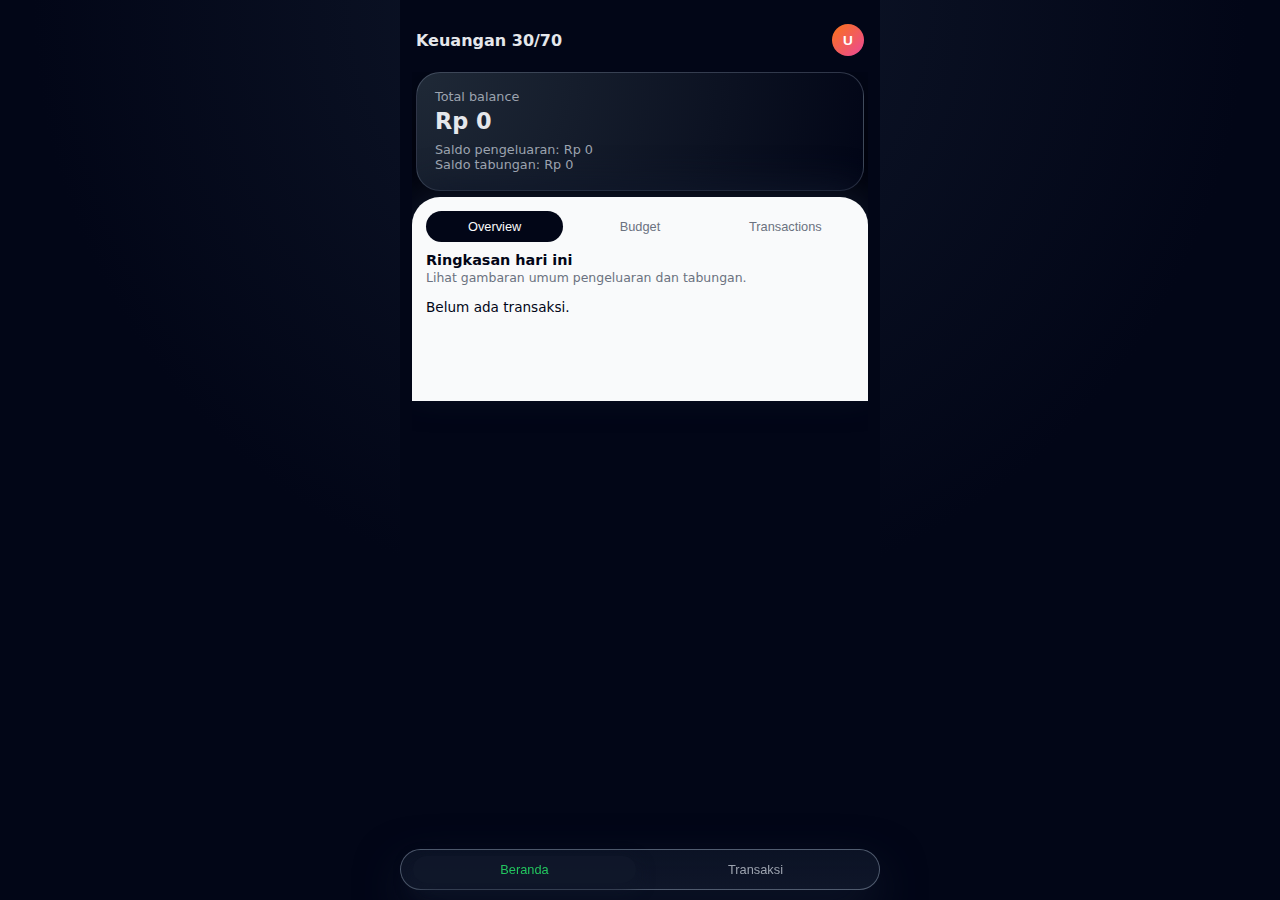
<file: index.html>
<!DOCTYPE html>
<html lang="id">
<head>
  <meta charset="UTF-8" />
  <meta name="viewport" content="width=device-width,initial-scale=1" />
  <title>Dashboard • Keuangan 30/70</title>
  <link rel="manifest" href="manifest.json">
  <link rel="stylesheet" href="styles.css">
  <meta name="theme-color" content="#0f172a">
</head>
<body>
  <div class="app-shell app-shell-dark">
    <!-- Toolbar atas -->
    <header class="app-header toolbar">
      <div class="toolbar-left">
        <span class="toolbar-title">Keuangan 30/70</span>
      </div>
      <div class="toolbar-right">
        <button class="icon-btn" onclick="window.location.href='profil.html'">
          <span class="avatar-circle">U</span>
        </button>
      </div>
    </header>

    <main class="main-content no-padding-top">
      <!-- Kartu saldo gelap di atas -->
      <section class="top-balance-area">
        <article class="card card-balance-large">
          <div class="balance-label">Total balance</div>
          <div id="totalIncome" class="balance-amount">Rp 0</div>
          <div class="balance-sub">
            Saldo pengeluaran: <span id="saldoPengeluaranTop">Rp 0</span>
          </div>
          <div class="balance-sub">
            Saldo tabungan: <span id="saldoTabunganTop">Rp 0</span>
          </div>
        </article>
      </section>

      <!-- Panel putih dengan tab -->
      <section class="panel-white">
        <div class="panel-tabs">
          <button class="panel-tab-btn panel-tab-active" data-tab="overview">Overview</button>
          <button class="panel-tab-btn" data-tab="budget">Budget</button>
          <button class="panel-tab-btn" data-tab="transactions">Transactions</button>
        </div>

        <!-- Tab Overview -->
        <div id="panel-overview" class="panel-tab panel-tab-show">
          <h2 class="panel-title">Ringkasan hari ini</h2>
          <p class="panel-subtitle">
            Lihat gambaran umum pengeluaran dan tabungan.
          </p>
          <ul id="recentList" class="list"></ul>
        </div>

        <!-- Tab Budget -->
        <div id="panel-budget" class="panel-tab">
          <h2 class="panel-title">Budget 30/70</h2>
          <p class="panel-subtitle">
            Penghasilan otomatis dibagi 30% untuk pengeluaran dan 70% untuk tabungan.
          </p>
          <div class="budget-bars">
            <div class="budget-row">
              <span>Pengeluaran (30%)</span>
              <div class="budget-bar">
                <div id="barExpense" class="budget-bar-fill budget-bar-expense"></div>
              </div>
            </div>
            <div class="budget-row">
              <span>Tabungan (70%)</span>
              <div class="budget-bar">
                <div id="barSaving" class="budget-bar-fill budget-bar-saving"></div>
              </div>
            </div>
          </div>
        </div>

        <!-- Tab Transactions -->
        <div id="panel-transactions" class="panel-tab">
          <h2 class="panel-title">Transaksi terakhir</h2>
          <p class="panel-subtitle">
            Daftar singkat pemasukan dan pengeluaran terbaru.
          </p>
          <ul id="recentListPanel" class="list"></ul>
          <button class="btn-link" onclick="window.location.href='transaksi.html'">
            Lihat semua transaksi →
          </button>
        </div>
      </section>
    </main>

    <nav class="bottom-nav">
      <button class="nav-item nav-active" onclick="window.location.href='dashboard.html'">
        <span>Beranda</span>
      </button>
      <button class="nav-item" onclick="window.location.href='transaksi.html'">
        <span>Transaksi</span>
      </button>
    </nav>
  </div>

  <script src="app.js"></script>
</body>
</html>
</file>
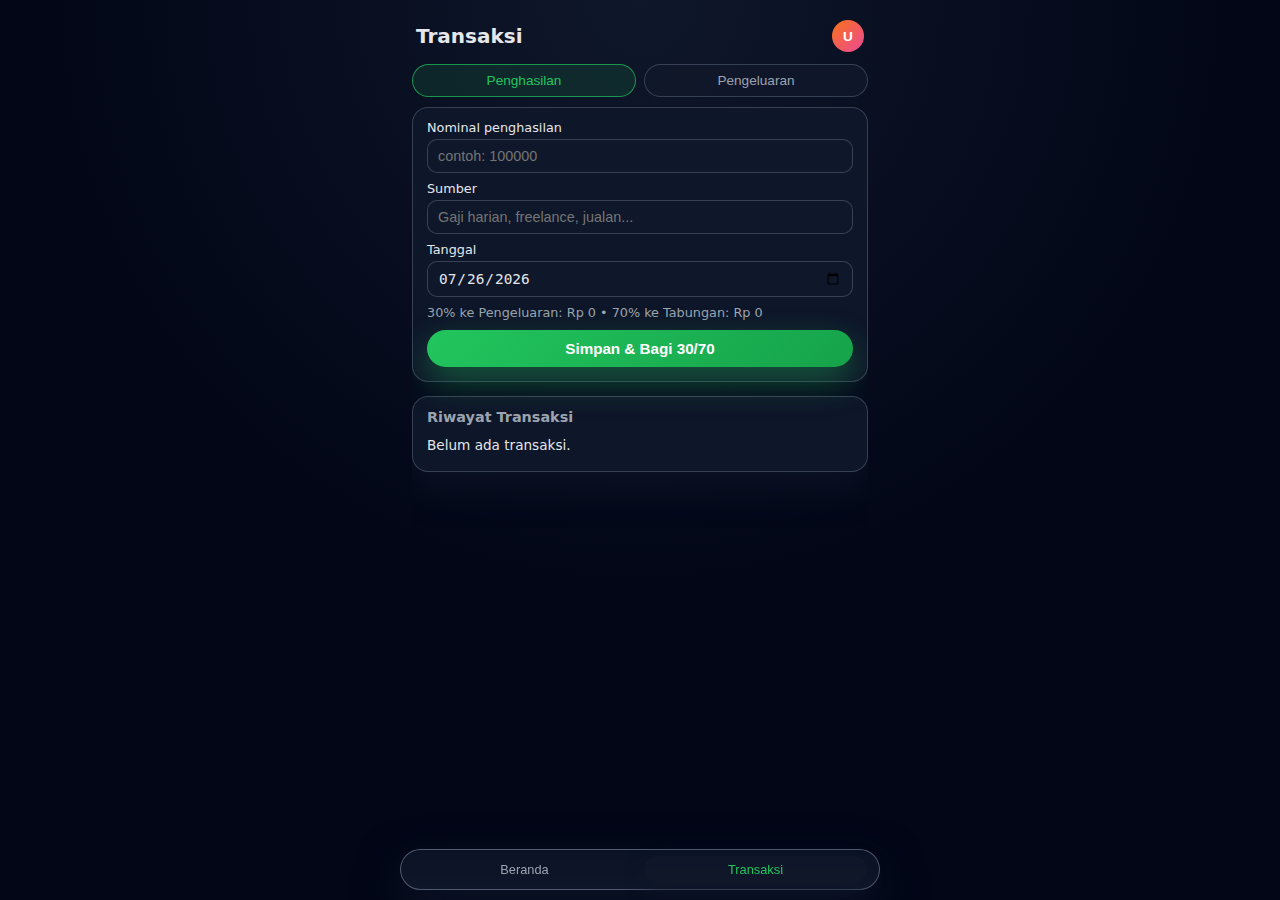
<file: transaksi.html>
<!DOCTYPE html>
<html lang="id">
<head>
  <meta charset="UTF-8" />
  <meta name="viewport" content="width=device-width,initial-scale=1" />
  <title>Transaksi • Keuangan 30/70</title>
  <link rel="manifest" href="manifest.json">
  <link rel="stylesheet" href="styles.css">
  <meta name="theme-color" content="#0f172a">
</head>
<body>
  <div class="app-shell">
    <header class="app-header">
      <h1>Transaksi</h1>
      <button class="icon-btn" onclick="window.location.href='profil.html'">
        <span class="avatar-circle">U</span>
      </button>
    </header>

    <main class="main-content">
      <section class="tabs">
        <button class="tab-btn tab-active" data-tab="income">Penghasilan</button>
        <button class="tab-btn" data-tab="expense">Pengeluaran</button>
      </section>

      <!-- Form Penghasilan -->
      <section id="tab-income" class="tab-panel tab-panel-active">
        <form id="formIncome" class="form-card">
          <label>
            Nominal penghasilan
            <input type="number" id="incomeAmount" required min="1" placeholder="contoh: 100000">
          </label>

          <label>
            Sumber
            <input type="text" id="incomeSource" placeholder="Gaji harian, freelance, jualan...">
          </label>

          <label>
            Tanggal
            <input type="date" id="incomeDate">
          </label>

          <p class="hint" id="incomePreview">
            30% ke Pengeluaran: Rp 0 • 70% ke Tabungan: Rp 0
          </p>

          <button type="submit" class="btn-primary">Simpan & Bagi 30/70</button>
        </form>
      </section>

      <!-- Form Pengeluaran -->
      <section id="tab-expense" class="tab-panel">
        <form id="formExpense" class="form-card">
          <label>
            Nominal pengeluaran
            <input type="number" id="expenseAmount" required min="1" placeholder="contoh: 20000">
          </label>

          <label>
            Kategori
            <input type="text" id="expenseCategory" placeholder="Makan, transport, jajan...">
          </label>

          <label>
            Tanggal
            <input type="date" id="expenseDate">
          </label>

          <p class="hint" id="expensePreview">
            Saldo pengeluaran sebelum: Rp 0 • setelah: Rp 0
          </p>

          <button type="submit" class="btn-primary">Simpan Pengeluaran</button>
        </form>
      </section>

      <section class="card">
        <h2>Riwayat Transaksi</h2>
        <ul id="txList" class="list"></ul>
      </section>
    </main>

    <nav class="bottom-nav">
      <button class="nav-item" onclick="window.location.href='dashboard.html'">
        <span>Beranda</span>
      </button>
      <button class="nav-item nav-active" onclick="window.location.href='transaksi.html'">
        <span>Transaksi</span>
      </button>
    </nav>
  </div>

  <script src="app.js"></script>
</body>
</html>
</file>
<file: styles.css>
:root {
  --bg: #020617;
  --bg-soft: #0f172a;
  --card: #020617;
  --accent: #22c55e;
  --accent-soft: rgba(34,197,94,0.12);
  --danger: #ef4444;
  --text: #e5e7eb;
  --muted: #9ca3af;
  --border: rgba(148,163,184,0.3);
  --radius: 16px;
  --shadow: 0 18px 45px rgba(15,23,42,0.75);
}

*,
*::before,
*::after {
  box-sizing: border-box;
}

html, body {
  margin: 0;
  padding: 0;
  font-family: system-ui, -apple-system, BlinkMacSystemFont, "Inter", sans-serif;
  color: var(--text);
  background: radial-gradient(circle at top, #0f172a, #020617 55%);
  min-height: 100%;
}

body {
  display: flex;
  justify-content: center;
}

.app-shell {
  width: 100%;
  max-width: 480px;
  min-height: 100vh;
  display: flex;
  flex-direction: column;
  padding: 12px 12px 60px;
}

/* khusus dashboard & profil: full dark */
.app-shell-dark {
  background: radial-gradient(circle at top, #020617, #020617 55%);
}

.app-header {
  padding: 8px 4px 12px;
  display: flex;
  align-items: center;
  justify-content: space-between;
}

.app-header h1 {
  font-size: 1.25rem;
  margin: 0;
}

.main-content {
  flex: 1;
  overflow-y: auto;
  padding-bottom: 16px;
}

.center {
  text-align: center;
}

.app-footer {
  margin-top: 16px;
  font-size: 0.75rem;
  color: var(--muted);
}

/* Hero (index) */
.logo-hero {
  width: 72px;
  height: 72px;
  border-radius: 24px;
  background: #020617;
  object-fit: contain;
  margin-top: 24px;
  margin-bottom: 12px;
  box-shadow: 0 18px 45px rgba(15,23,42,0.75);
}

.hero-title {
  margin: 0;
  font-size: 1.4rem;
  letter-spacing: 0.02em;
}

.hero-subtitle {
  margin-top: 8px;
  color: var(--muted);
  font-size: 0.9rem;
}

.hero-main {
  margin-top: 20px;
}

.hero-card {
  background: linear-gradient(135deg, rgba(34,197,94,0.2), rgba(37,99,235,0.15));
  border-radius: 24px;
  padding: 20px 16px 18px;
  box-shadow: var(--shadow);
}

/* Toolbar */
.toolbar {
  padding-top: 12px;
  padding-bottom: 16px;
}

.toolbar-left {
  display: flex;
  align-items: center;
  gap: 8px;
}

.toolbar-title {
  font-weight: 600;
  font-size: 1rem;
}

.toolbar-right {
  display: flex;
  align-items: center;
}

.icon-btn {
  border: none;
  background: transparent;
  padding: 0;
  cursor: pointer;
}

.avatar-circle {
  width: 32px;
  height: 32px;
  border-radius: 999px;
  background: linear-gradient(135deg, #f97316, #ec4899);
  display: inline-flex;
  align-items: center;
  justify-content: center;
  color: white;
  font-weight: 600;
  font-size: 0.85rem;
}

/* Cards umum */
.card {
  background: rgba(15,23,42,0.95);
  border-radius: var(--radius);
  padding: 12px 14px;
  border: 1px solid var(--border);
  box-shadow: 0 14px 35px rgba(15,23,42,0.7);
}

.card h2 {
  margin: 0 0 6px;
  font-size: 0.9rem;
  color: var(--muted);
}

/* Kartu saldo besar (dashboard) */
.top-balance-area {
  padding: 0 4px 16px;
}

.card-balance-large {
  border-radius: 24px;
  padding: 16px 18px 18px;
  background: radial-gradient(circle at top left, #1f2937, #020617);
  box-shadow: 0 24px 55px rgba(0,0,0,0.85);
  transform-origin: center;
  animation: cardFloat 4s ease-in-out infinite;
}

.balance-label {
  font-size: 0.8rem;
  color: var(--muted);
}

.balance-amount {
  font-size: 1.4rem;
  font-weight: 700;
  margin-top: 4px;
  margin-bottom: 8px;
}

.balance-sub {
  font-size: 0.8rem;
  color: var(--muted);
}

/* Panel putih bawah dengan tab (dashboard) */
.no-padding-top {
  padding-top: 0;
}

.panel-white {
  margin-top: -10px;
  background: #f9fafb;
  border-radius: 28px 28px 0 0;
  padding: 14px 14px 80px;
  color: #020617;
  box-shadow: 0 -10px 35px rgba(15,23,42,0.9);
}

.panel-tabs {
  display: flex;
  gap: 8px;
  margin-bottom: 10px;
}

.panel-tab-btn {
  flex: 1;
  border-radius: 999px;
  border: none;
  padding: 8px 0;
  font-size: 0.8rem;
  background: transparent;
  color: #6b7280;
  cursor: pointer;
}

.panel-tab-active {
  background: #020617;
  color: #f9fafb;
}

.panel-tab {
  display: none;
  animation: fadeSlideIn 0.25s ease-out;
}

.panel-tab-show {
  display: block;
}

.panel-title {
  margin: 6px 0 2px;
  font-size: 0.9rem;
  font-weight: 600;
}

.panel-subtitle {
  margin: 0 0 8px;
  font-size: 0.78rem;
  color: #6b7280;
}

/* Budget bars */
.budget-bars {
  display: flex;
  flex-direction: column;
  gap: 10px;
  margin-top: 8px;
}

.budget-row span {
  font-size: 0.8rem;
  color: #374151;
}

.budget-bar {
  width: 100%;
  height: 8px;
  border-radius: 999px;
  background: #e5e7eb;
  overflow: hidden;
  margin-top: 4px;
}

.budget-bar-fill {
  height: 100%;
  border-radius: inherit;
  width: 0%;
  transform-origin: left;
  transition: width 0.4s ease-out;
}

.budget-bar-expense {
  background: linear-gradient(90deg, #f97316, #f97373);
}

.budget-bar-saving {
  background: linear-gradient(90deg, #22c55e, #0ea5e9);
}

/* Buttons */
.btn-primary {
  width: 100%;
  border: none;
  border-radius: 999px;
  padding: 10px 16px;
  margin-top: 10px;
  background: linear-gradient(135deg, #22c55e, #16a34a);
  color: white;
  font-weight: 600;
  font-size: 0.95rem;
  cursor: pointer;
  box-shadow: 0 14px 34px rgba(34,197,94,0.4);
}

.btn-primary:active {
  transform: translateY(1px);
  box-shadow: 0 6px 16px rgba(34,197,94,0.3);
}

.btn-link {
  background: none;
  border: none;
  padding: 0;
  margin-top: 8px;
  color: #60a5fa;
  font-size: 0.85rem;
  cursor: pointer;
}

/* Tabs (transaksi) */
.tabs {
  display: flex;
  gap: 8px;
  margin-bottom: 10px;
}

.tab-btn {
  flex: 1;
  border-radius: 999px;
  border: 1px solid var(--border);
  background: rgba(15,23,42,0.9);
  color: var(--muted);
  padding: 8px 0;
  font-size: 0.85rem;
  cursor: pointer;
}

.tab-active {
  background: var(--accent-soft);
  color: var(--accent);
  border-color: rgba(34,197,94,0.7);
}

.tab-panel {
  display: none;
}

.tab-panel-active {
  display: block;
}

/* Forms (transaksi) */
.form-card {
  background: rgba(15,23,42,0.95);
  border-radius: var(--radius);
  padding: 12px 14px 14px;
  border: 1px solid var(--border);
  margin-bottom: 14px;
}

.form-card label {
  display: block;
  font-size: 0.8rem;
  margin-bottom: 8px;
}

.form-card input {
  width: 100%;
  margin-top: 4px;
  padding: 8px 10px;
  border-radius: 10px;
  border: 1px solid var(--border);
  background: rgba(15,23,42,0.9);
  color: var(--text);
  font-size: 0.9rem;
}

.form-card input:focus {
  outline: none;
  border-color: var(--accent);
  box-shadow: 0 0 0 1px rgba(34,197,94,0.5);
}

.hint {
  font-size: 0.8rem;
  color: var(--muted);
  margin: 6px 0 0;
}

/* List */
.list {
  list-style: none;
  padding: 0;
  margin: 0;
}

.list li {
  display: flex;
  justify-content: space-between;
  align-items: center;
  padding: 6px 0;
  border-bottom: 1px solid rgba(30,41,59,0.9);
  font-size: 0.85rem;
}

.list li:last-child {
  border-bottom: none;
}

.tx-label {
  display: flex;
  flex-direction: column;
}

.tx-type-income {
  color: #4ade80;
}

.tx-type-expense {
  color: #f97373;
}

/* Aksi di kanan list (nominal + hapus) */
.tx-actions {
  display: flex;
  align-items: center;
  gap: 6px;
}

.btn-icon-danger {
  border: none;
  outline: none;
  border-radius: 999px;
  padding: 3px 8px;
  background: rgba(239,68,68,0.14);
  color: #fecaca;
  font-size: 0.7rem;
  cursor: pointer;
}

.btn-icon-danger:active {
  background: rgba(239,68,68,0.24);
}

/* Profil */
.profile-header {
  display: flex;
  flex-direction: column;
  align-items: center;
  padding: 24px 0 10px;
}

.profile-avatar-wrap {
  width: 96px;
  height: 96px;
  border-radius: 999px;
  padding: 4px;
  background: radial-gradient(circle at top left, #fb7185, #f97316);
  box-shadow: 0 18px 40px rgba(0,0,0,0.75);
}

.profile-avatar {
  width: 100%;
  height: 100%;
  border-radius: 999px;
  object-fit: cover;
  background: #020617;
}

.profile-name {
  margin: 10px 0 2px;
  font-size: 1.1rem;
  font-weight: 600;
}

.profile-subtitle {
  margin: 0;
  font-size: 0.8rem;
  color: var(--muted);
}

.profile-panel {
  margin-top: 16px;
  background: rgba(15,23,42,0.98);
  border-radius: 20px;
  padding: 4px 6px;
  border: 1px solid rgba(148,163,184,0.28);
  box-shadow: 0 20px 45px rgba(15,23,42,0.9);
}

.profile-row {
  width: 100%;
  border: none;
  background: transparent;
  display: flex;
  align-items: center;
  padding: 10px 8px;
  border-bottom: 1px solid rgba(30,41,59,0.9);
  cursor: pointer;
}

.profile-row:last-child {
  border-bottom: none;
}

.profile-row-icon {
  width: 26px;
  height: 26px;
  border-radius: 999px;
  margin-right: 10px;
}

.profile-row-icon-red {
  background: linear-gradient(135deg, #f97373, #f97316);
}

.profile-row-icon-green {
  background: linear-gradient(135deg, #22c55e, #0ea5e9);
}

.profile-row-icon-pink {
  background: linear-gradient(135deg, #ec4899, #8b5cf6);
}

.profile-row-text {
  flex: 1;
  display: flex;
  flex-direction: column;
  align-items: flex-start;
}

.profile-row-text span {
  font-size: 0.85rem;
}

.profile-row-text small {
  font-size: 0.75rem;
  color: var(--muted);
}

.profile-row-chevron {
  font-size: 1.1rem;
  color: var(--muted);
}

.profile-row:active {
  background: rgba(15,23,42,0.8);
}

/* Bottom nav */
.bottom-nav {
  position: fixed;
  left: 50%;
  bottom: 10px;
  transform: translateX(-50%);
  width: 100%;
  max-width: 480px;
  padding: 6px 12px;
  display: flex;
  gap: 8px;
  backdrop-filter: blur(12px);
  background: linear-gradient(to top, rgba(15,23,42,0.96), rgba(15,23,42,0.75));
  border-radius: 999px;
  border: 1px solid rgba(148,163,184,0.5);
  box-shadow: 0 18px 45px rgba(15,23,42,0.9);
}

.nav-item {
  flex: 1;
  border-radius: 999px;
  border: none;
  padding: 6px 0;
  background: transparent;
  color: var(--muted);
  font-size: 0.8rem;
  cursor: pointer;
}

.nav-active {
  background: rgba(15,23,42,0.9);
  color: var(--accent);
  box-shadow: 0 6px 18px rgba(15,23,42,0.9);
}

/* Animasi */
@keyframes cardFloat {
  0%, 100% {
    transform: translateY(0px);
  }
  50% {
    transform: translateY(-4px);
  }
}

@keyframes fadeSlideIn {
  from {
    opacity: 0;
    transform: translateY(6px);
  }
  to {
    opacity: 1;
    transform: translateY(0);
  }
}
</file>
